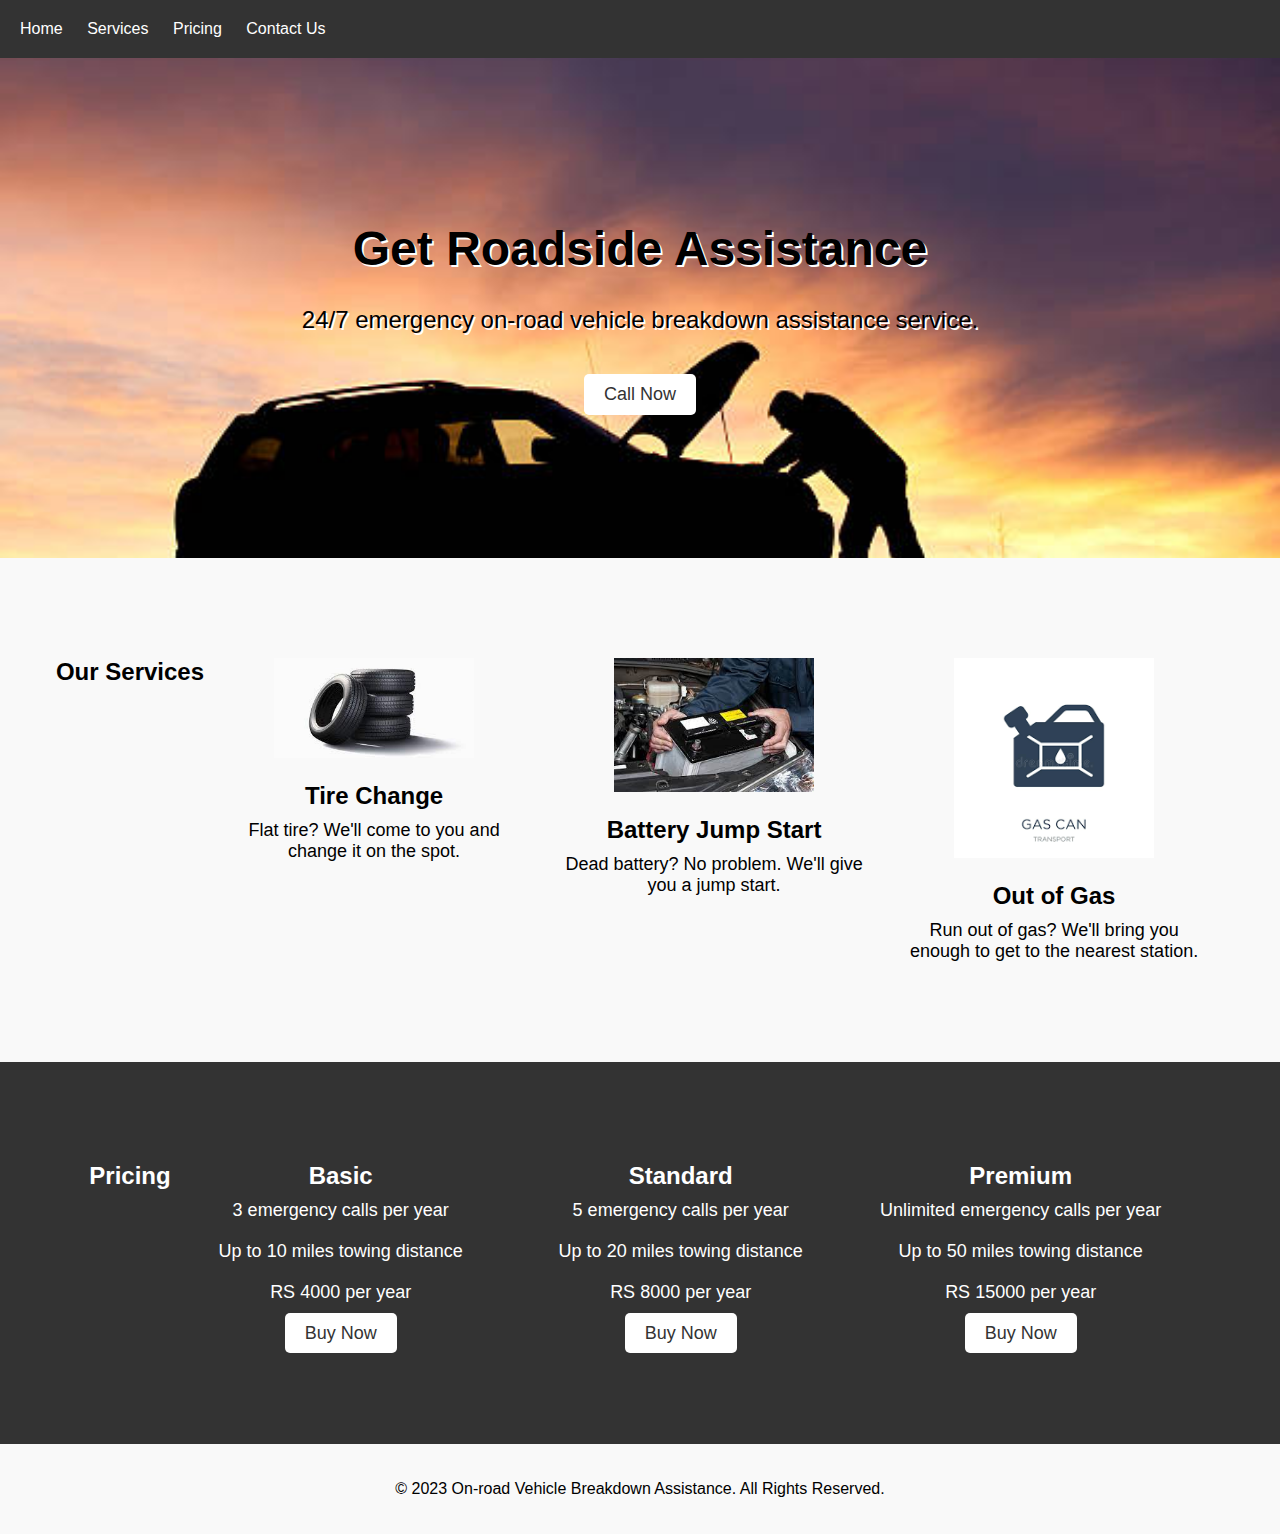
<file: level 1 task 1/landingpage.html>
<!DOCTYPE html>
<html lang="en">
<head>
  <meta charset="UTF-8">
  <title>On-road Vehicle Breakdown Assistance</title>
  <link rel="stylesheet" href="landingpage.css">
</head>
<body>
  <header>
    <nav>
      <ul>
        <li><a href="#">Home</a></li>
        <li><a href="#">Services</a></li>
        <li><a href="#">Pricing</a></li>
        <li><a href="#">Contact Us</a></li>
      </ul>
    </nav>
  </header>
  
  <main>
    <section class="hero">
      <h1>Get Roadside Assistance</h1>
      <p>24/7 emergency on-road vehicle breakdown assistance service.</p>
      <a href="#" class="cta-btn">Call Now</a>
    </section>
    
    <section class="services">
      <h2>Our Services</h2>
      <div class="service">
        <img src="tire.jpg" alt="Tire Icon">
        <h3>Tire Change</h3>
        <p>Flat tire? We'll come to you and change it on the spot.</p>
      </div>
      <div class="service">
        <img src="battrey.jpg" alt="Battery Icon">
        <h3>Battery Jump Start</h3>
        <p>Dead battery? No problem. We'll give you a jump start.</p>
      </div>
      <div class="service">
        <img src="gas-can.png" alt="Gas Can Icon">
        <h3>Out of Gas</h3>
        <p>Run out of gas? We'll bring you enough to get to the nearest station.</p>
      </div>
    </section>
    
    <section class="pricing">
      <h2>Pricing</h2>
      <div class="plan">
        <h3>Basic</h3>
        <p>3 emergency calls per year</p>
        <p>Up to 10 miles towing distance</p>
        <p>RS 4000 per year</p>
        <a href="#" class="cta-btn">Buy Now</a>
      </div>
      <div class="plan">
        <h3>Standard</h3>
        <p>5 emergency calls per year</p>
        <p>Up to 20 miles towing distance</p>
        <p>RS 8000 per year</p>
        <a href="#" class="cta-btn">Buy Now</a>
      </div>
      <div class="plan">
        <h3>Premium</h3>
        <p>Unlimited emergency calls per year</p>
        <p>Up to 50 miles towing distance</p>
        <p>RS 15000 per year</p>
        <a href="#" class="cta-btn">Buy Now</a>
      </div>
    </section>
  </main>
  
  <footer>
    <p>&copy; 2023 On-road Vehicle Breakdown Assistance. All Rights Reserved.</p>
  </footer>
</body>
</html>
</file>
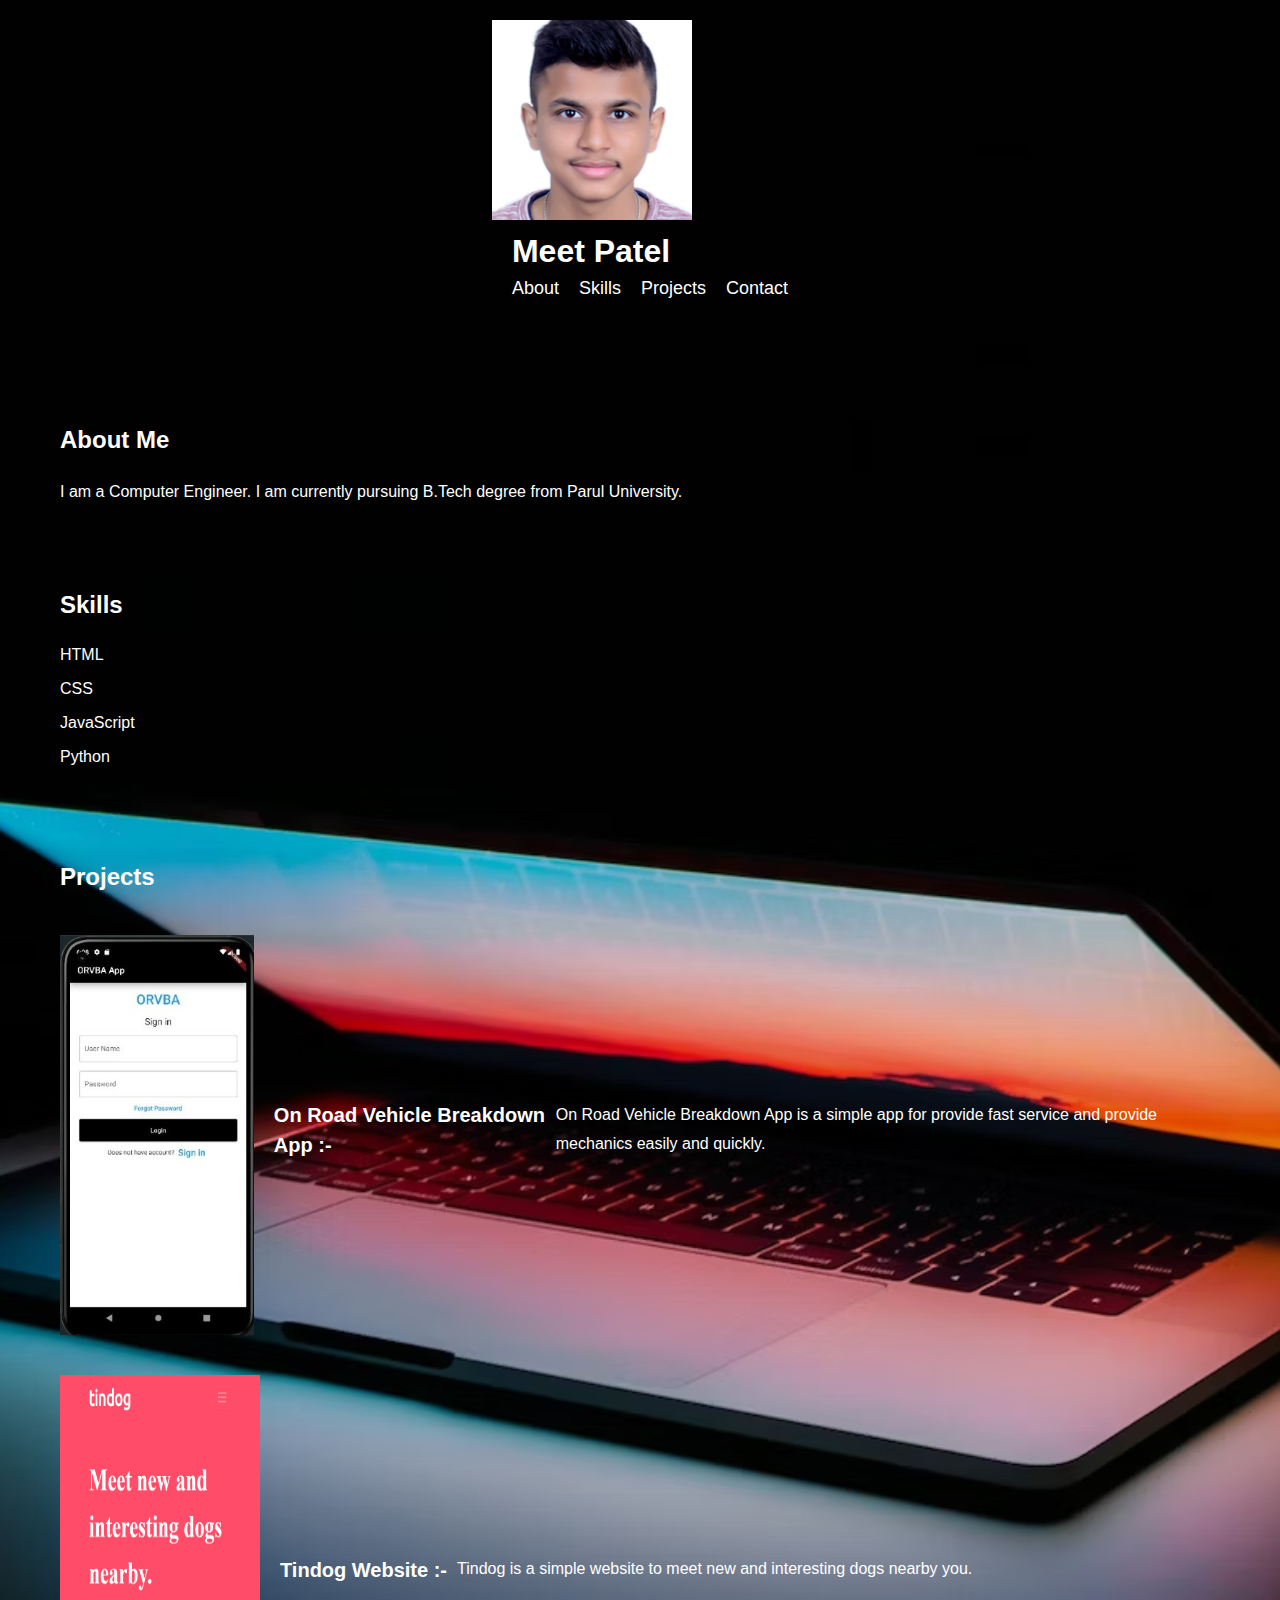
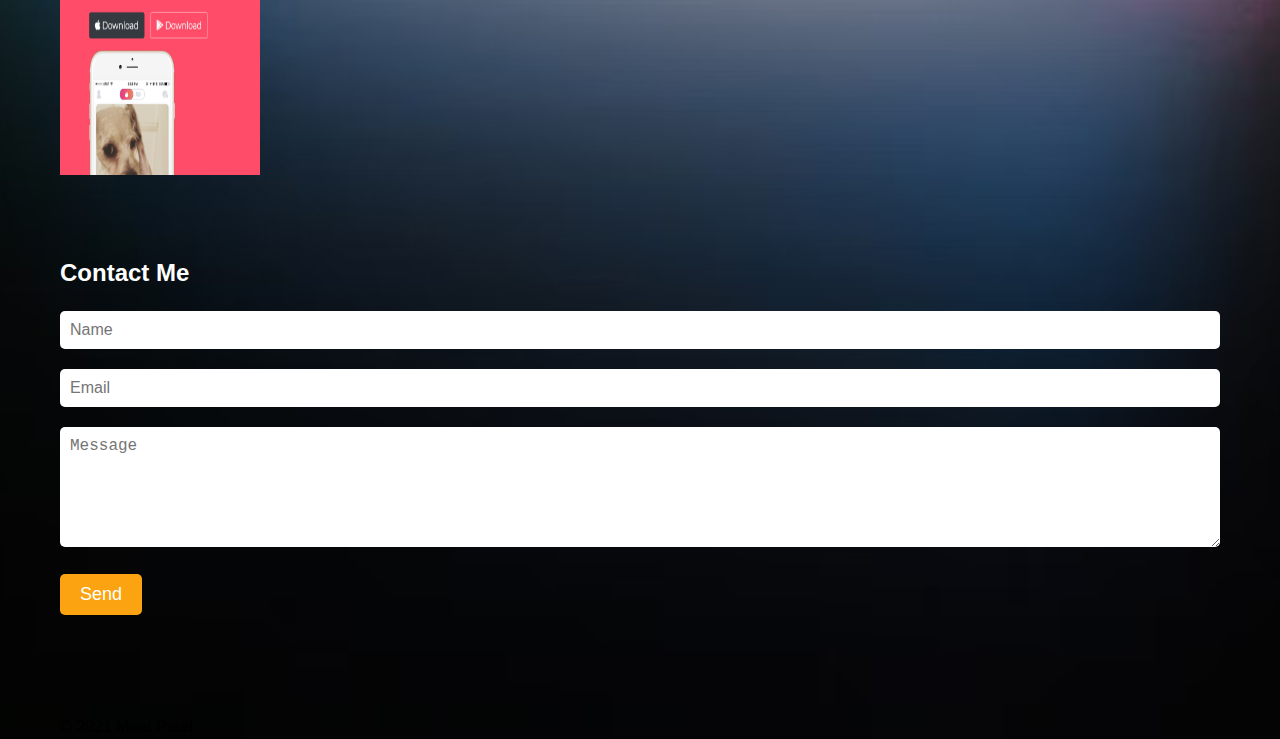
<file: level 1 task 2/portfolio.html>
<!DOCTYPE html>
<html lang="en">
<head>
  <meta charset="UTF-8">
  <meta name="viewport" content="width=device-width, initial-scale=1.0">
  <title>My Portfolio</title>
  <link rel="stylesheet" href="portfolio.css">
</head>
<body>
  <header>
    <div class="container">
      <img src="Meet.jpg.jpg" alt="My Image">
      <h1>Meet Patel</h1>
      <nav>
        <ul>
          <li><a href="#about">About</a></li>
          <li><a href="#skills">Skills</a></li>
          <li><a href="#projects">Projects</a></li>
          <li><a href="#contact">Contact</a></li>
        </ul>
      </nav>
    </div>
  </header>

  <main>
    <section id="about">
      <div class="container">
        <h2>About Me</h2>
        <p>I am a Computer Engineer. I am currently pursuing B.Tech degree from Parul University. </p>
      </div>
    </section>

    <section id="skills">
      <div class="container">
        <h2>Skills</h2>
        <ul>
          <li>HTML</li>
          <li>CSS</li>
          <li>JavaScript</li>
          <li>Python</li>
        </ul>
      </div>
    </section>

    <section id="projects">
      <div class="container">
        <h2>Projects</h2>
        <div class="project">
          <img src="ss.login1.jpg" alt="Project 1">
          <h3>On Road Vehicle Breakdown App :-</h3>
          <p>On Road Vehicle Breakdown App is a simple app for provide fast service and provide mechanics easily and quickly.  </p>
        </div>
        <div class="project">
          <img src="p2.png" alt="Project 2">
          <h3>Tindog Website :-</h3>
          <p>Tindog is a simple website to meet new and interesting dogs nearby you.</p>
        </div>
      </div>
    </section>

    <section id="contact">
      <div class="container">
        <h2>Contact Me</h2>
        <form action="submit-form.php" method="post">
          <input type="text" name="name" placeholder="Name" required>
          <input type="email" name="email" placeholder="Email" required>
          <textarea name="message" placeholder="Message" required></textarea>
          <button type="submit">Send</button>
        </form>
      </div>
    </section>
  </main>

  <footer>
    <div class="container">
      <p>&copy; 2021 Meet Patel</p>
    </div>
  </footer>
</body>
</html>
</file>
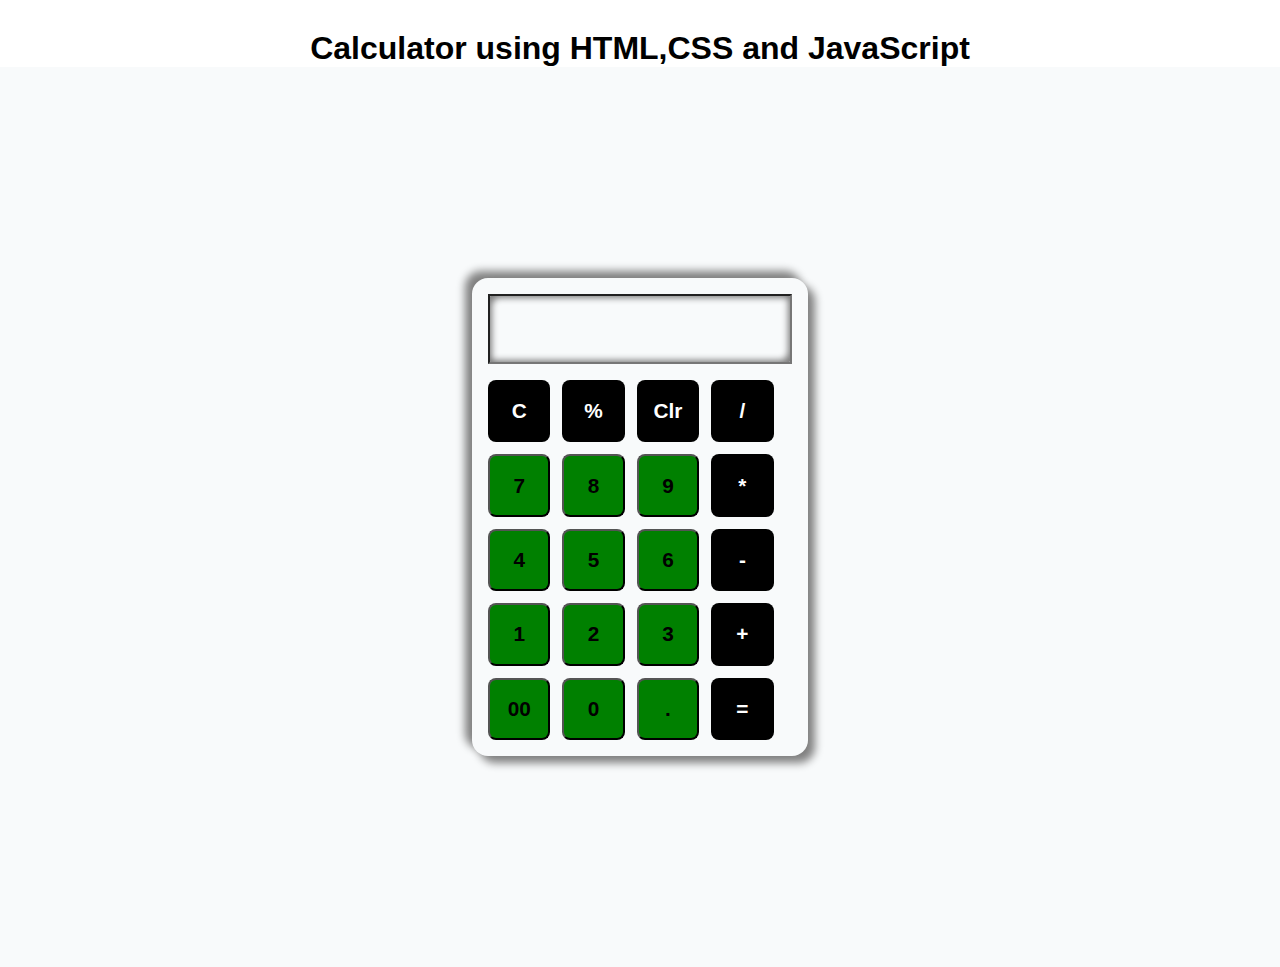
<file: level 2 task 1/calc.html>
<!DOCTYPE html>
<html lang="en">
  <head>
    <meta charset="UTF-8" />
    <meta http-equiv="X-UA-Compatible" content="IE=edge" />
    <meta name="viewport" content="width=device-width, initial-scale=1.0" />
    <title>Calculator </title>
    <link rel="stylesheet" href="calc.css" />
  </head>
  <body>
    <h1>Calculator using HTML,CSS and JavaScript</h1>
    <main class="main">
      <div class="calc__container">
        <div class="calc__display">
          <input type="text" class="calc__input" id="" />
        </div>
        <div class="calc__keyboard">
          <input value="C" type="button" class="calc__btn black" />
          <input value="%" type="button" class="calc__btn black" />
          <input value="Clr" type="button" class="calc__btn black" />
          <input value="/" type="button" class="calc__btn black" />
          <input value="7" type="button" class="calc__btn" />
          <input value="8" type="button" class="calc__btn" />
          <input value="9" type="button" class="calc__btn" />
          <input value="*" type="button" class="calc__btn black" />
          <input value="4" type="button" class="calc__btn" />
          <input value="5" type="button" class="calc__btn" />
          <input value="6" type="button" class="calc__btn" />
          <input value="-" type="button" class="calc__btn black" />
          <input value="1" type="button" class="calc__btn" />
          <input value="2" type="button" class="calc__btn" />
          <input value="3" type="button" class="calc__btn" />
          <input value="+" type="button" class="calc__btn black" />
          <input value="00" type="button" class="calc__btn" />
          <input value="0" type="button" class="calc__btn" />
          <input value="." type="button" class="calc__btn" />
          <input value="=" type="button" class="calc__btn black" />
        </div>
      </div>
    </main>
    
    <script src="calc.js"></script>
  </body>
</html>
</file>
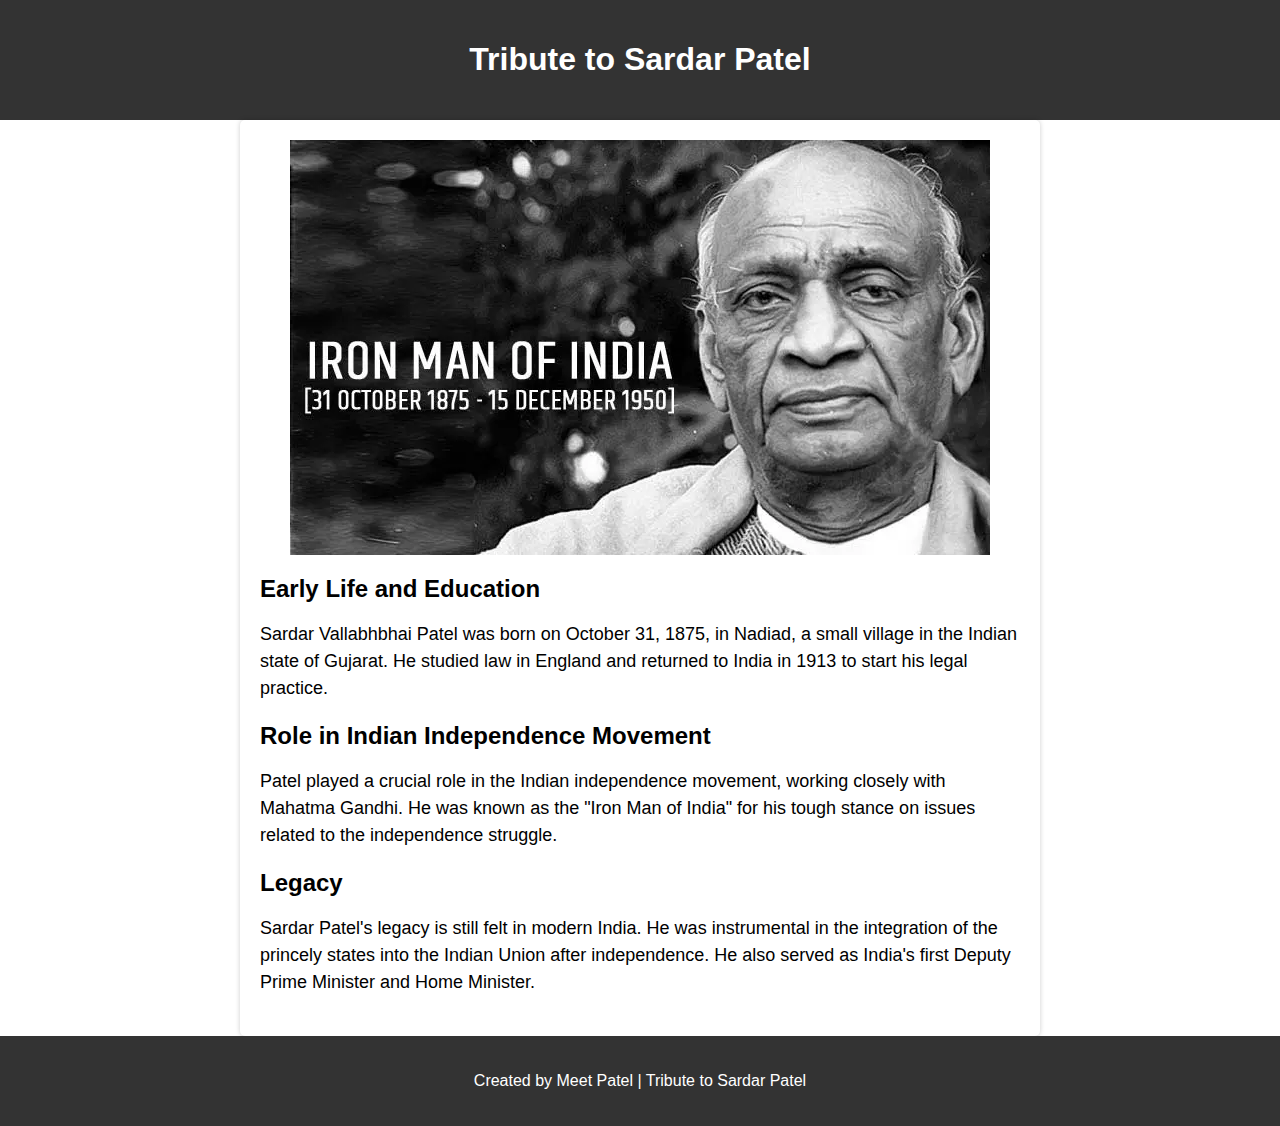
<file: level 2 task 2/tribute.html>
<!DOCTYPE html>
<html>
<head>
  <title>Tribute to Sardar Patel</title>
  <link rel="stylesheet" type="text/css" href="tribute.css">
</head>
<body>
  <div class="header">
    <h1>Tribute to Sardar Patel</h1>
  </div>

  <div class="container">
    <div class="image-container">
      <img src="sardarpatel.jpg" alt="Sardar Patel">
    </div>

    <div class="section">
      <h2>Early Life and Education</h2>
      <p>Sardar Vallabhbhai Patel was born on October 31, 1875, in Nadiad, a small village in the Indian state of Gujarat. He studied law in England and returned to India in 1913 to start his legal practice.</p>
    </div>

    <div class="section">
      <h2>Role in Indian Independence Movement</h2>
      <p>Patel played a crucial role in the Indian independence movement, working closely with Mahatma Gandhi. He was known as the "Iron Man of India" for his tough stance on issues related to the independence struggle.</p>
    </div>

    <div class="section">
      <h2>Legacy</h2>
      <p>Sardar Patel's legacy is still felt in modern India. He was instrumental in the integration of the princely states into the Indian Union after independence. He also served as India's first Deputy Prime Minister and Home Minister.</p>
    </div>
  </div>

  <div class="footer">
    <p>Created by Meet Patel | Tribute to Sardar Patel</p>
  </div>
</body>
</html>
</file>
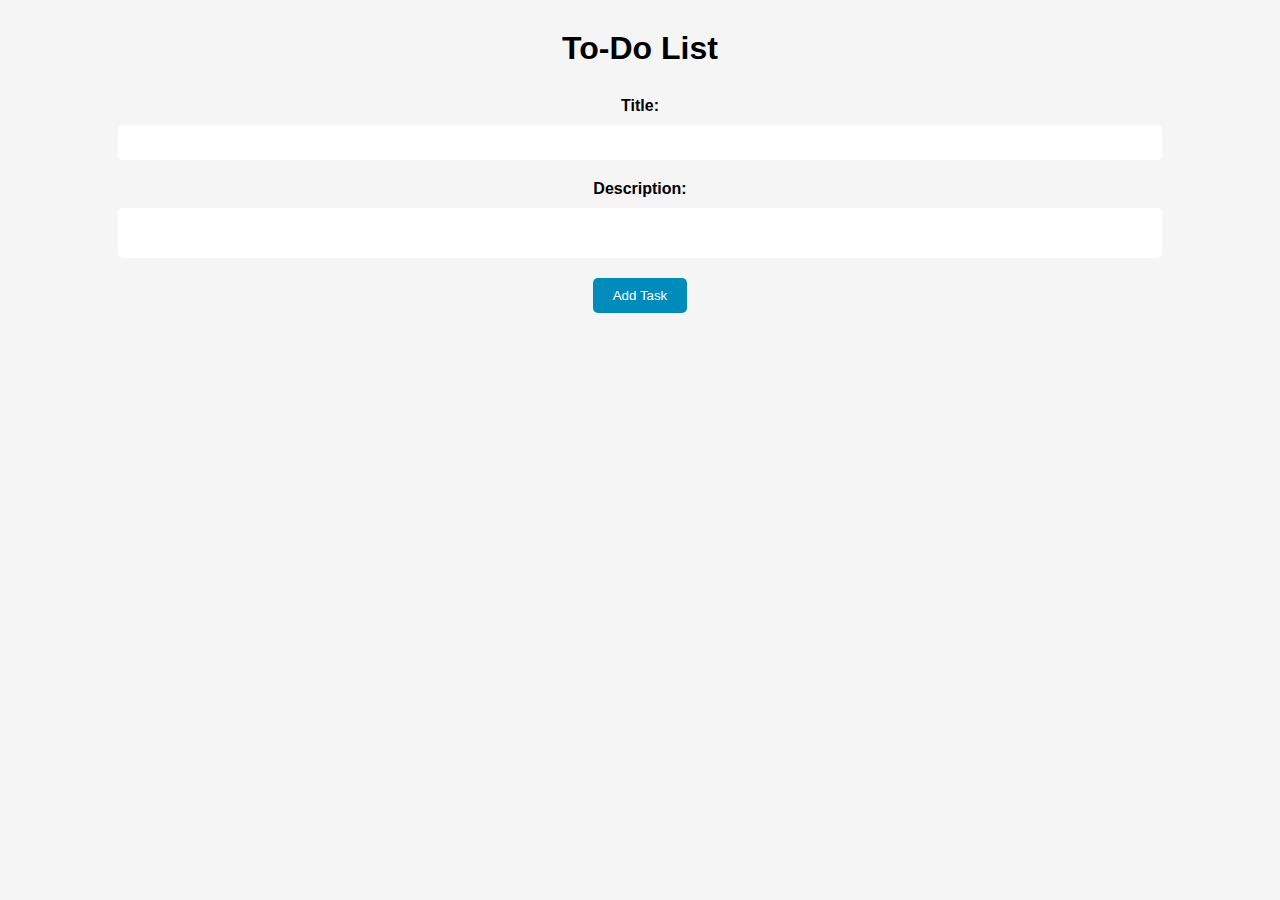
<file: level 2 task 3/to-do.html>
<!DOCTYPE html>
<html>
  <head>
    <meta charset="utf-8">
    <title>To-Do List</title>
    <link rel="stylesheet" type="text/css" href="to-do.css">
  </head>
  <body>
    <h1>To-Do List</h1>
    <form>
      <label for="title">Title:</label>
      <input type="text" id="title" required>
      <label for="description">Description:</label>
      <textarea id="description" required></textarea>
      <button type="submit" id="add-task">Add Task</button>
    </form>
    <ul id="task-list"></ul>
    <script src="to-do.js"></script>
  </body>
</html>
</file>
<file: level 1 task 1/landingpage.css>
body {
    margin: 0;
    padding: 0;
    font-family: Arial, sans-serif;
  }
  
  a {
    text-decoration: none;
    color: #333;
  }

  header {
    background-color: #333;
    color: #fff;
    padding: 20px;
  }
  
  nav ul {
    margin: 0;
    padding: 0;
    list-style: none;
  }
  
  nav ul li {
    display: inline-block;
    margin-right: 20px;
  }
  
  nav ul li:last-child {
    margin-right: 0;
  }
  
  nav ul li a {
    color: #fff;
  }

  .hero {
    background-image: url('orvba.jpg');
    background-size: cover;
    background-position: center;
    height: 500px;
    display: flex;
    flex-direction: column;
    justify-content: center;
    align-items: center;
    text-align: center;
  }
  
  .hero h1 {
    font-size: 48px;
    margin: 0;

    margin-top: 20px;
    color: black;
    text-shadow: 2px 2px white;
  }
  
  .hero p {
    font-size: 24px;
    margin: 0;
    margin-top: 30px;

    color: black;
    text-shadow: 2px 2px white;
  }
  
  .cta-btn {
    background-color: #fff;
    color: #333;
    padding: 10px 20px;
    
    margin-top: 40px;
    border-radius: 5px;
    font-size: 18px;
    transition: all 0.2s ease;
  }
  
  .cta-btn:hover {
    background-color: #333;
    color: #fff;
  }

  .services {
    background-color: #f9f9f9;
    padding: 80px 0;
    display: flex;
    flex-wrap: wrap;
    justify-content: center;
  }
  
  .service {
    width: 300px;
    margin: 20px;
    text-align: center;
  }
  
  .service img {
    width: 200px;
    margin-bottom: 20px;
  }
  
  .service h3 {
    font-size: 24px;
    margin: 0;
    margin-bottom: 10px;
  }
  
  .service p {
    font-size: 18px;
    margin: 0;
  }

  .pricing {
    background-color: #333;
    color: #fff;
    padding: 80px 0;
    display: flex;
    flex-wrap: wrap;
    justify-content: center;
  }
  
  .plan {
    width: 300px;
    margin: 20px;
    text-align: center;
  }
  
  .plan h3 {
    font-size: 24px;
    margin: 0;
    margin-bottom: 10px;
  }
  
  .plan p {
    font-size: 18px;
    margin: 0;
    margin-bottom: 20px;
  }
  
  .cta-btn {
    background-color: #fff;
    color: #333;
    padding: 10px 20px;
    border-radius: 5px;
    font-size: 18px;
    transition: all 0.2s ease;
  }
  
  .cta-btn:hover {
    background-color: #333;
    color: #fff;
  }

  footer {
    background-color: #f9f9f9;
    padding: 20px;
    text-align: center;
  }
</file>
<file: level 1 task 2/portfolio.css>
/* Global styles */
* {
  box-sizing: border-box;
  margin: 0;
  padding: 0;
}

body {
  font-family: Arial, sans-serif;
  font-size: 16px;
  line-height: 1.5;
  background-image: url(bg2.avif);
  background-size: cover;
  background-position: center;
}

.container {
  max-width: 1200px;
  margin: 0 auto;
  padding: 0 20px;
}

/* Header styles */
header {
  display: flex;
  justify-content: space-between;
  align-items: center;
  padding: 20px 0;
}

header img {
  width: 200px;
  height: 200px;
  object-fit: cover;
}

header h1 {
  font-size: 32px;
  font-weight: bold;
  color: #fff;
  margin-left: 20px;
}

header nav {
  display: flex;
  margin-left: auto;
}

header nav ul {
  display: flex;
  list-style: none;
}

header nav ul li {
  margin-left: 20px;
}

header nav ul li a {
  font-size: 18px;
  color: #fff;
  text-decoration: none;
  transition: color 0.3s ease-in-out;
}

header nav ul li a:hover {
  color: #fca311;
}

/* Main styles */
main {
  padding: 60px 0;
}

section {
  padding: 40px 0;
}

section h2 {
  font-size: 24px;
  font-weight: bold;
  color: #fff;
  margin-bottom: 20px;
}

section p {
  color: #fff;
  line-height: 1.8;
}

section ul {
  list-style: none;
  margin-top: 20px;
}

section li {
  color: #fff;
  margin-bottom: 10px;
}

.project {
  margin-top: 40px;
  display: flex;
  align-items: center;
}

.project img {
  width: 200px;
  height: 400px;
  margin-right: 20px;
}

.project h3 {
  font-size: 20px;
  font-weight: bold;
  color: #fff;
  margin-bottom: 10px;
}

.project p {
  color: #fff;
  line-height: 1.8;
  margin-bottom: 10px;
  margin-left: 10px;
}

/* Contact form styles */
input,
textarea {
  width: 100%;
  padding: 10px;
  margin-bottom: 20px;
  border-radius: 5px;
  border: none;
  background-color: #fff;
  font-size: 16px;
  color: #333;
}

textarea {
  height: 120px;
}

button[type="submit"] {
  display: block;
  background-color: #fca311;
  color: #fff;
  border: none;
  border-radius: 5px;
  padding: 10px 20px;
  font-size: 18px;
  cursor: pointer;
  transition: background-color 0.3s ease-in-out;
}

button[type="submit"]:hover {
  background-color: #e8980d;
}
</file>
<file: level 2 task 1/calc.css>
* {
  margin: 0;
  padding: 0;
  box-sizing: border-box;
  font-family: Arial,sans-serif;
}

h1 {
  text-align: center;
  margin-top: 30px;
}

.main {
  background: #f8fafb;
  height: 100vh;
  width: 100%;
  border: black;
  display: flex;
  align-items: center;
  justify-content: center;
}

.calc__container {
  display: flex;
  flex-direction: column;
  box-shadow: 7px 7px 8px grey, -7px -7px 8px grey;
  border-radius: 1rem;
  padding: 1rem;
  row-gap: 1rem;
}

.calc__display {
  height: 70px;
  border-radius: 0.5rem;
  box-shadow: inset 4px 4px 6px grey, inset -4px -4px 6px grey;
}

.calc__input {
  background-color: transparent;
  height: 100%;
  width: 100%;
  padding: 1rem;
  font-size: 1.3rem;
  line-height: 3rem;
  text-align: right;
  caret-color: #ffbe0c;
}

.calc__keyboard {
  display: grid;
  grid-template-columns: repeat(4, max-content);
  gap: 0.75rem;
}

.calc__btn {
  height: 3.9rem;
  width: 3.9rem;
  border-radius: 0.5rem;
  background: green;
  cursor: pointer;
  font-size: 1.3rem;
  display: flex;
  align-items: center;
  justify-content: center;
  font-weight: 600;
  transition: 0.3s;
}

.calc__btn:hover {
  background-color: #fff;
}

.black {
  background: rgb(0, 0, 0);
  color: #fff;
  border: #fff;
}

.black:hover {
  background: rgba(0, 0, 0, 0.678);
}
</file>
<file: level 2 task 2/tribute.css>
* {
    box-sizing: border-box;
  }

  body {
    font-family: Arial, sans-serif;
    margin: 0;
  }

  .header {
    background-color: #333;
    color: #fff;
    padding: 20px;
    text-align: center;
  }

  .container {
    max-width: 800px;
    margin: 0 auto;
    padding: 20px;
    background-color: #fff;
    border-radius: 5px;
    box-shadow: 0 0 5px rgba(0, 0, 0, 0.2);
  }

  .section {
    margin-bottom: 20px;
  }

  .section h2 {
    font-size: 24px;
    font-weight: bold;
    margin-bottom: 10px;
  }

  .section p {
    font-size: 18px;
    line-height: 1.5;
  }

  .image-container {
    display: flex;
    justify-content: center;
    margin-bottom: 20px;
  }

  .image-container img {
    max-width: 100%;
    height: auto;
  }

  .footer {
    background-color: #333;
    color: #fff;
    padding: 20px;
    text-align: center;
  }
</file>
<file: level 2 task 3/to-do.css>
body {
    font-family: Arial, sans-serif;
    background-color: #f5f5f5;
    margin: 0;
  }
  
  h1 {
    text-align: center;
    margin: 30px 0;
  }
  
  form {
    display: flex;
    flex-direction: column;
    align-items: center;
    margin-bottom: 30px;
  }
  
  form label {
    font-weight: bold;
    margin-bottom: 10px;
  }
  
  form input[type="text"], form textarea {
    width: 80%;
    padding: 10px;
    border-radius: 5px;
    border: none;
    margin-bottom: 20px;
    resize: none;
  }
  
  form button[type="submit"] {
    background-color: #008CBA;
    color: #fff;
    border: none;
    border-radius: 5px;
    padding: 10px 20px;
    cursor: pointer;
  }
  
  ul {
    list-style: none;
    margin: 0;
    padding: 0;
  }
  
  li {
    background-color: #fff;
    padding: 20px;
    margin-bottom: 10px;
    border-radius: 5px;
    box-shadow: 0px 2px 2px rgba(0, 0, 0, 0.3);
    display: flex;
    justify-content: space-between;
  }
  
  li .task {
    font-size: 20px;
    font-weight: bold;
  }
  
  li .actions {
    display: flex;
    align-items: center;
  }
  
  li .actions button {
    background-color: #008CBA;
    color: #fff;
    border: none;
    border-radius: 5px;
    padding: 10px;
    margin-left: 10px;
    cursor: pointer;
  }
  
  li .actions button.edit {
    background-color: #4CAF50;
  }
  
  li .actions button.delete {
    background-color: #f44336;
  }
</file>
